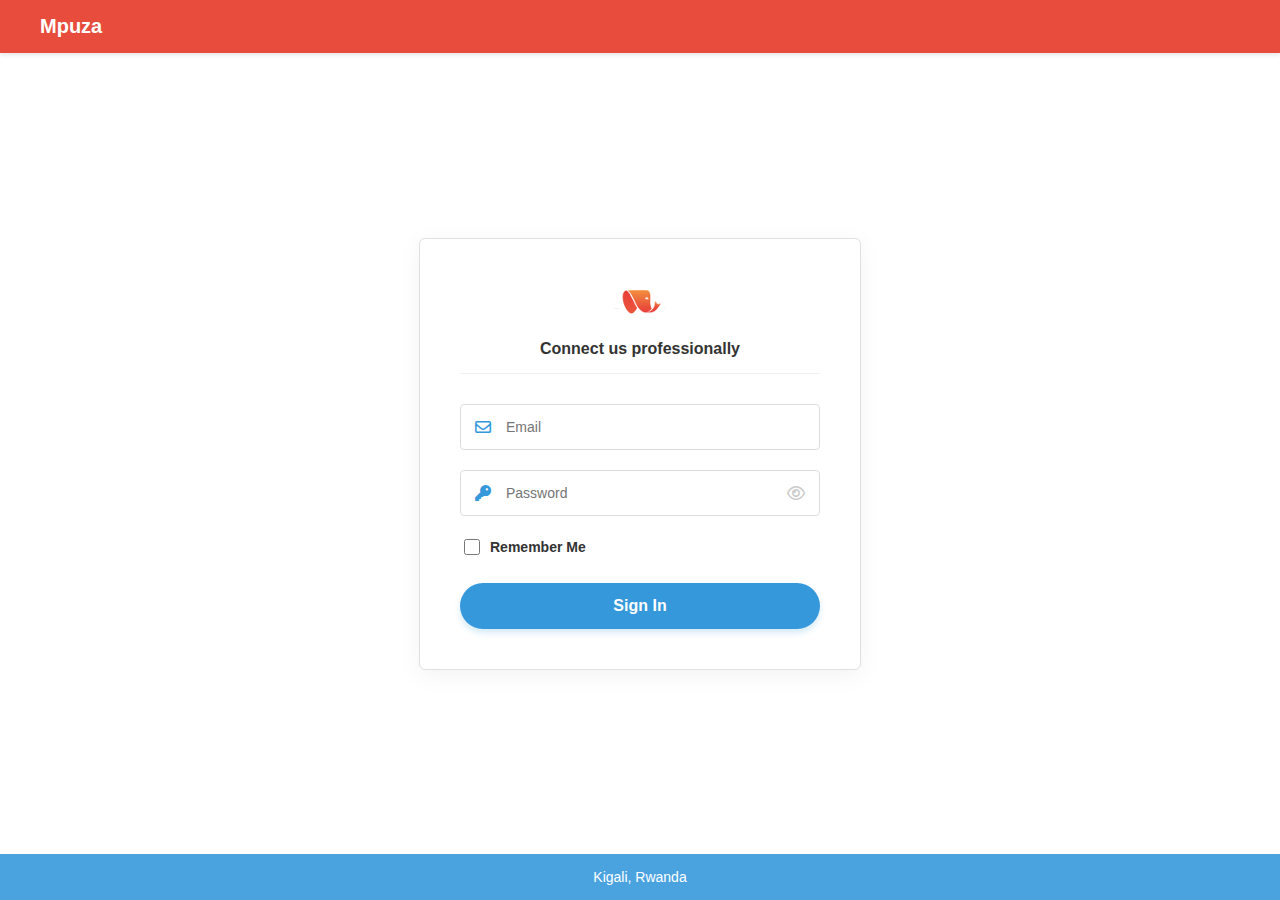
<file: index.html>
<!DOCTYPE html>
<html lang="en">
<head>
  <meta charset="UTF-8">
  <meta name="viewport" content="width=device-width, initial-scale=1.0">
  <title>MPUZA</title>
  <link rel="stylesheet" href="https://cdnjs.cloudflare.com/ajax/libs/font-awesome/6.4.0/css/all.min.css">
  <link rel="stylesheet" href="style.css">
</head>
<body>
  
  <header>
    <h2>Mpuza</h2>
  </header>
  
  <form action="">
    
    <div class="logo-container">
       <img src="elephant.png" alt="Mpuza Logo" class="form-logo">
    </div>

    <div class="title-container">
        <h2>Connect us professionally</h2>
    </div>
    
    <div class="input-wrapper">
      <i class="fa-regular fa-envelope icon-left"></i>
      <input type="email" id="emailInput" placeholder="Email">
    </div>

    <div class="input-wrapper">
      <i class="fa-solid fa-key icon-left"></i>
      <input type="password" id="passwordInput" placeholder="Password">
      <i class="fa-regular fa-eye icon-right"></i>
    </div>

    <div class="checkbox-wrapper">
      <input type="checkbox" id="rememberMe"> 
      <label for="rememberMe">Remember Me</label>
    </div>

    <input type="submit" value="Sign In">
  </form>

  <footer>
    <h2>Kigali, Rwanda</h2>
  </footer>

</body>
</html>
</file>
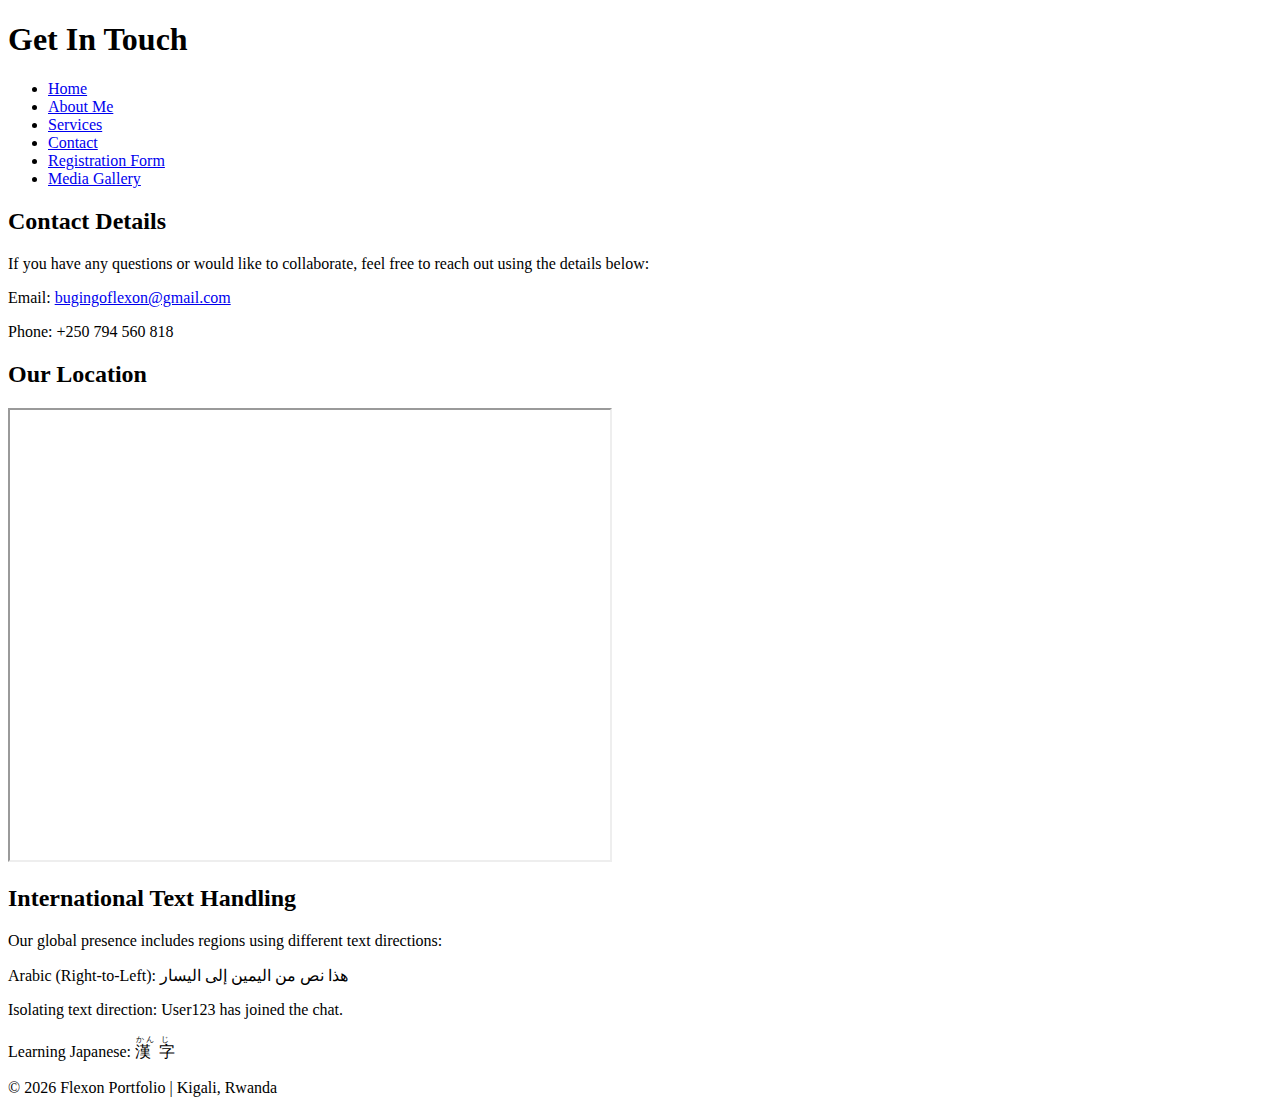
<file: CONTACT.HTML>
<!DOCTYPE html>
<html lang="en">
<head>
    <meta charset="UTF-8">
    <meta name="viewport" content="width=device-width, initial-scale=1.0">
    <title>Contact Us | Professional Portfolio</title>
</head>
<body>

    <header>
        <h1>Get In Touch</h1>
        <nav>
            <ul>
                <li><a href="index.html">Home</a></li>
                <li><a href="about.html">About Me</a></li>
                <li><a href="services.html">Services</a></li>
                <li><a href="contact.html">Contact</a></li>
                <li><a href="form.html">Registration Form</a></li>
                <li><a href="media.html">Media Gallery</a></li>
            </ul>
        </nav>
    </header>

    <main>
        <section>
            <h2>Contact Details</h2>
            <p>If you have any questions or would like to collaborate, feel free to reach out using the details below:</p>
            
            <p>Email: <a href="mailto:bugingoflexon@gmail.com">bugingoflexon@gmail.com</a></p>
            <p>Phone: +250 794 560 818</p>
        </section>

        <section>
            <h2>Our Location</h2>
            <iframe 
                src="https://www.google.com/maps/embed?pb=!1m18!1m12!1m3!1d127606.31502444393!2d30.008064438318724!3d-1.9279182068962656!2m3!1f0!2f0!3f0!3m2!1i1024!2i768!4f13.1!3m3!1m2!1s0x19dca429ed86fd35%3A0x7a22ef2755e3474!2sKigali!5e0!3m2!1sen!2srw!4v1700000000000!5m2!1sen!2srw" 
                width="600" 
                height="450" 
                loading="lazy">
            </iframe>
        </section>

        <section>
            <h2>International Text Handling</h2>
            <p>Our global presence includes regions using different text directions:</p>
            <p>Arabic (Right-to-Left): <bdo dir="rtl">هذا نص من اليمين إلى اليسار</bdo></p>
            <p>Isolating text direction: <bdi>User123</bdi> has joined the chat.</p>
            
            <p>Learning Japanese: <ruby>漢 <rt>かん</rt> 字 <rt>じ</rt></ruby></p>
        </section>
    </main>

    <footer>
        <p>&copy; 2026 Flexon Portfolio | Kigali, Rwanda</p>
    </footer>

</body>
</html>
</file>
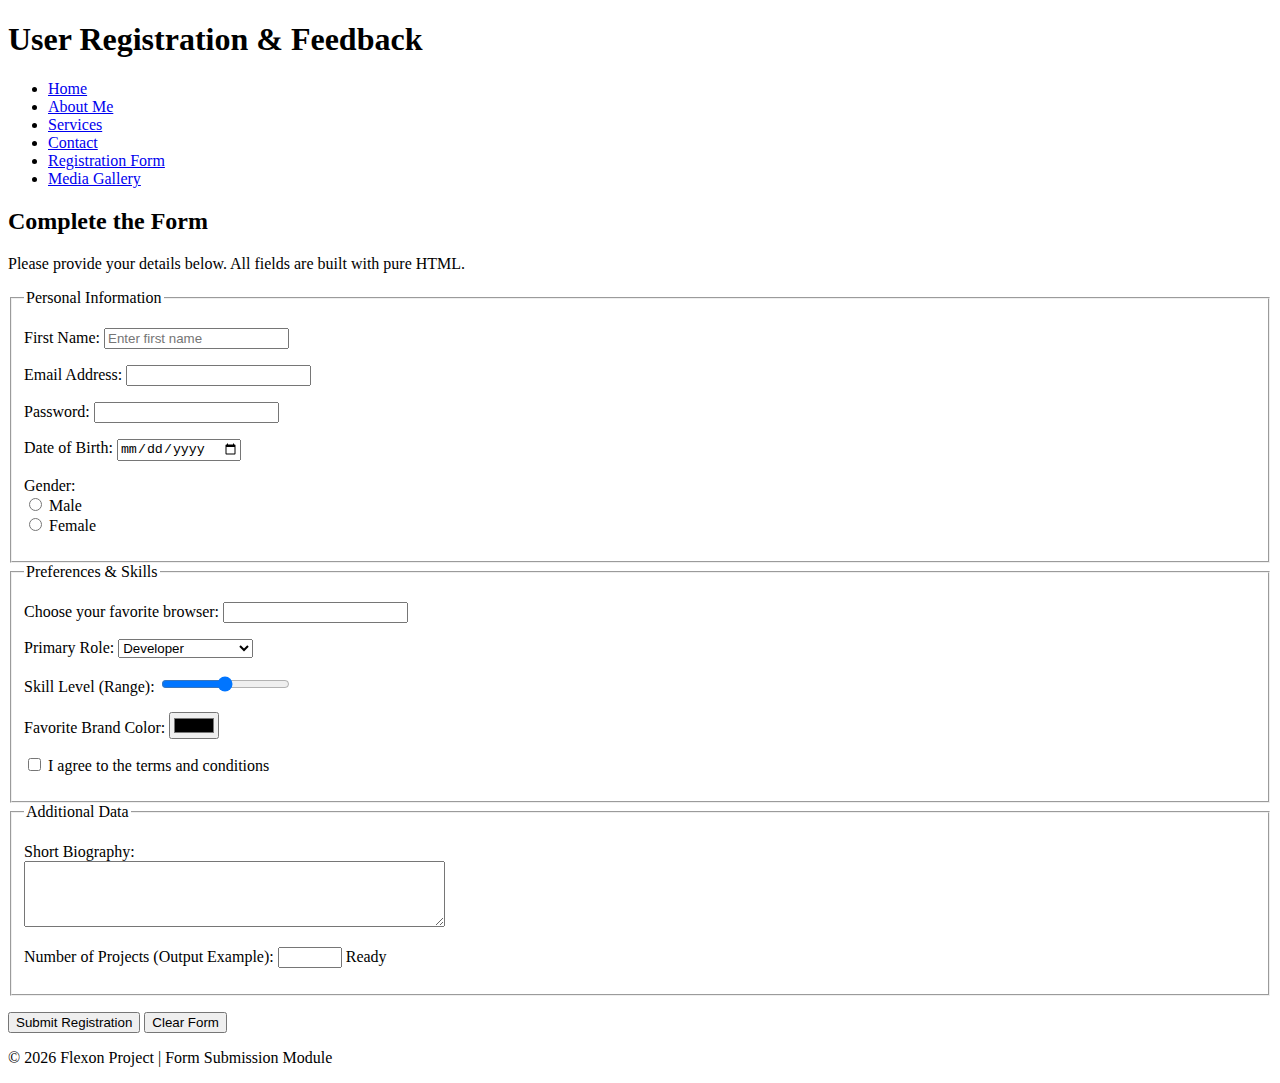
<file: FORM.html>
<!DOCTYPE html>
<html lang="en">
<head>
    <meta charset="UTF-8">
    <meta name="viewport" content="width=device-width, initial-scale=1.0">
    <title>Registration Form | HTML Only Project</title>
</head>
<body>

    <header>
        <h1>User Registration & Feedback</h1>
        <nav>
            <ul>
                <li><a href="index.html">Home</a></li>
                <li><a href="about.html">About Me</a></li>
                <li><a href="services.html">Services</a></li>
                <li><a href="contact.html">Contact</a></li>
                <li><a href="form.html">Registration Form</a></li>
                <li><a href="media.html">Media Gallery</a></li>
            </ul>
        </nav>
    </header>

    <main>
        <section>
            <h2>Complete the Form</h2>
            <p>Please provide your details below. All fields are built with pure HTML.</p>

            <form action="#" method="post">
                <fieldset>
                    <legend>Personal Information</legend>
                    
                    <p>
                        <label for="fname">First Name:</label>
                        <input type="text" id="fname" name="fname" required placeholder="Enter first name">
                    </p>

                    <p>
                        <label for="email">Email Address:</label>
                        <input type="email" id="email" name="email" required>
                    </p>

                    <p>
                        <label for="pass">Password:</label>
                        <input type="password" id="pass" name="pass">
                    </p>

                    <p>
                        <label for="bday">Date of Birth:</label>
                        <input type="date" id="bday" name="bday">
                    </p>

                    <p>
                        <label>Gender:</label><br>
                        <input type="radio" id="male" name="gender" value="male">
                        <label for="male">Male</label><br>
                        <input type="radio" id="female" name="gender" value="female">
                        <label for="female">Female</label>
                    </p>
                </fieldset>

                <fieldset>
                    <legend>Preferences & Skills</legend>
                    
                    <p>
                        <label for="browser">Choose your favorite browser:</label>
                        <input list="browsers" name="browser" id="browser">
                        <datalist id="browsers">
                            <option value="Edge">
                            <option value="Firefox">
                            <option value="Chrome">
                            <option value="Safari">
                        </datalist>
                    </p>

                    <p>
                        <label for="role">Primary Role:</label>
                        <select id="role" name="role">
                            <optgroup label="Technical">
                                <option value="dev">Developer</option>
                                <option value="designer">Designer</option>
                            </optgroup>
                            <optgroup label="Management">
                                <option value="manager">Project Manager</option>
                            </optgroup>
                        </select>
                    </p>

                    <p>
                        <label for="points">Skill Level (Range):</label>
                        <input type="range" id="points" name="points" min="0" max="10">
                    </p>

                    <p>
                        <label for="color">Favorite Brand Color:</label>
                        <input type="color" id="color" name="color">
                    </p>

                    <p>
                        <input type="checkbox" id="terms" name="terms">
                        <label for="terms">I agree to the terms and conditions</label>
                    </p>
                </fieldset>

                <fieldset>
                    <legend>Additional Data</legend>
                    <p>
                        <label for="bio">Short Biography:</label><br>
                        <textarea id="bio" name="bio" rows="4" cols="50"></textarea>
                    </p>
                    
                    <p>
                        <label for="qty">Number of Projects (Output Example):</label>
                        <input type="number" id="qty" name="qty" min="1" max="100">
                        <output name="result" for="qty">Ready</output>
                    </p>
                </fieldset>

                <p>
                    <button type="submit">Submit Registration</button>
                    <button type="reset">Clear Form</button>
                </p>
            </form>
        </section>
    </main>

    <footer>
        <p>&copy; 2026 Flexon Project | Form Submission Module</p>
    </footer>

</body>
</html>
</file>
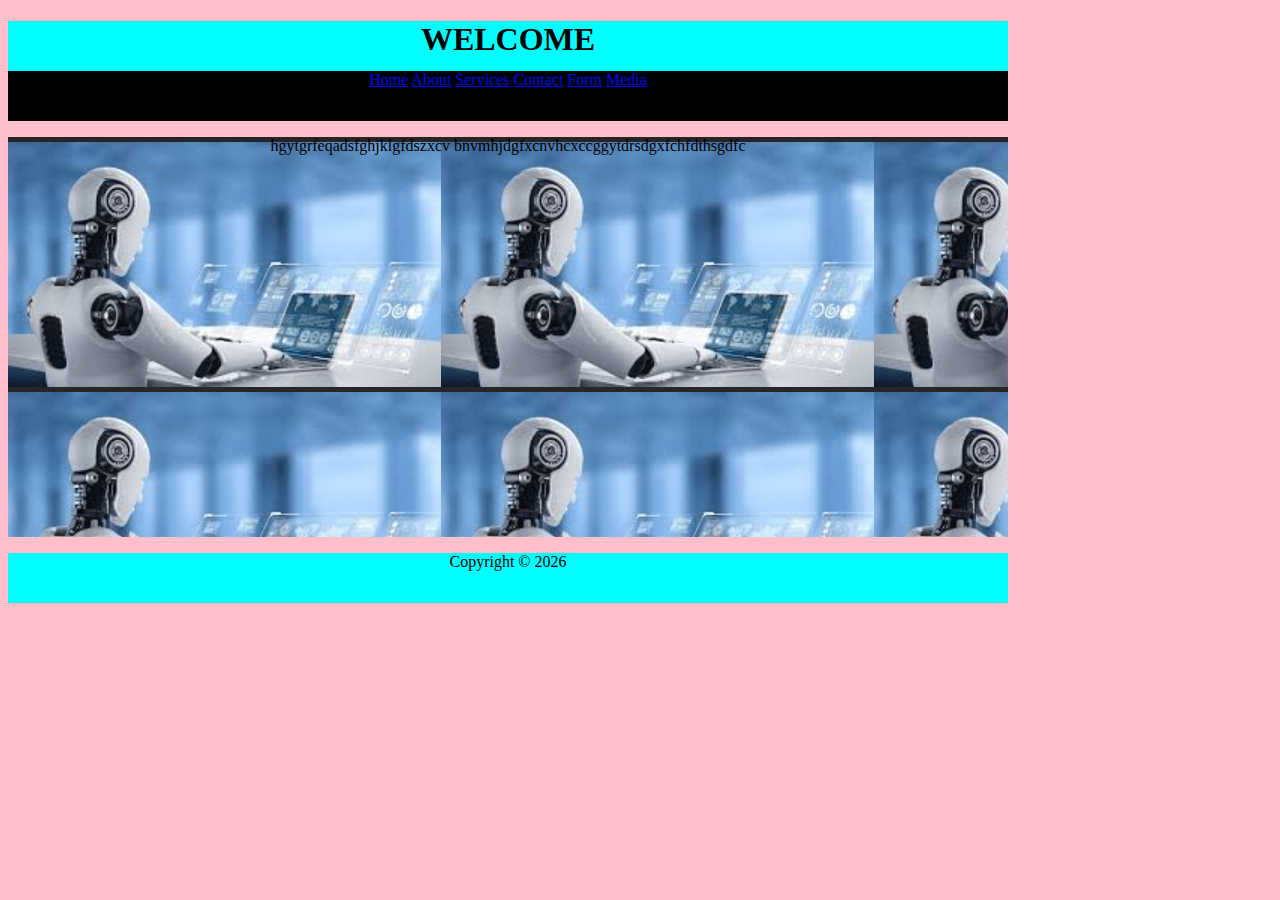
<file: home.html>
<!DOCTYPE html>
<html lang="en">

<head>
    <meta charset="UTF-8">
    <meta name="viewport" content="width=device-width, initial-scale=1.0">
    <title>My Document</title>
    <link rel="stylesheet" href="home.css">
</head>

<body bgcolor="pink">
    <div class="header">
        <center>
            <h1>WELCOME</h1>

        </center>
    </div>
    <div class="link">
        <center>
            <nav>
                <a href="index.html">Home</a>
                <a href="about.html">About</a>
                <a href="services.html">Services</a>
                <a href="contact.html">Contact</a>
                <a href="form.html">Form</a>
                <a href="media.html">Media</a>
            </nav>
        </center>
    </div>
    <div class="body">
        <center>
            <p>hgytgrfeqadsfghjklgfdszxcv bnvmhjdgfxcnvhcxccggytdrsdgxfchfdthsgdfc</p>
        </center>
    </div>
    <div class="footer">
        <center>
            <p>Copyright &copy 2026</p>
        </center>
    </div>
</body>

</html>
</file>
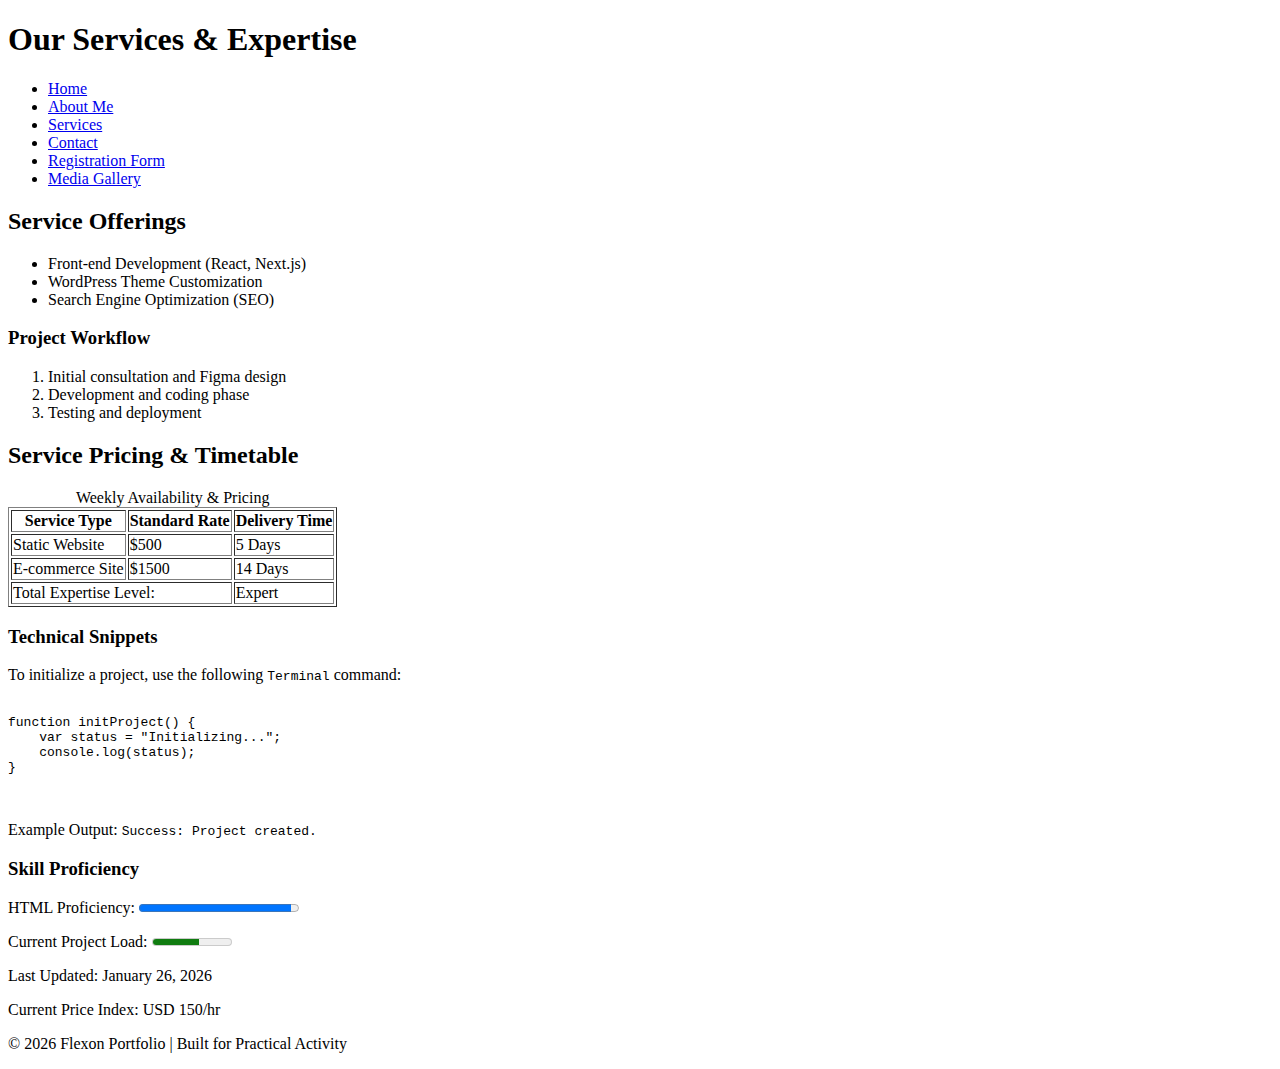
<file: SERVICES.html>
<!DOCTYPE html>
<html lang="en">
<head>
    <meta charset="UTF-8">
    <meta name="viewport" content="width=device-width, initial-scale=1.0">
    <title>Services | Professional Web Solutions</title>
</head>
<body>

    <header>
        <h1>Our Services & Expertise</h1>
        <nav>
            <ul>
                <li><a href="index.html">Home</a></li>
                <li><a href="about.html">About Me</a></li>
                <li><a href="services.html">Services</a></li>
                <li><a href="contact.html">Contact</a></li>
                <li><a href="form.html">Registration Form</a></li>
                <li><a href="media.html">Media Gallery</a></li>
            </ul>
        </nav>
    </header>

    <main>
        <section>
            <h2>Service Offerings</h2>
            <ul>
                <li>Front-end Development (React, Next.js)</li>
                <li>WordPress Theme Customization</li>
                <li>Search Engine Optimization (SEO)</li>
            </ul>

            <h3>Project Workflow</h3>
            <ol>
                <li>Initial consultation and Figma design</li>
                <li>Development and coding phase</li>
                <li>Testing and deployment</li>
            </ol>
        </section>

        <section>
            <h2>Service Pricing & Timetable</h2>
            <table border="1">
                <caption>Weekly Availability & Pricing</caption>
                <colgroup>
                    <col span="1">
                    <col span="2">
                </colgroup>
                <thead>
                    <tr>
                        <th>Service Type</th>
                        <th>Standard Rate</th>
                        <th>Delivery Time</th>
                    </tr>
                </thead>
                <tbody>
                    <tr>
                        <td>Static Website</td>
                        <td>$500</td>
                        <td>5 Days</td>
                    </tr>
                    <tr>
                        <td>E-commerce Site</td>
                        <td>$1500</td>
                        <td>14 Days</td>
                    </tr>
                </tbody>
                <tfoot>
                    <tr>
                        <td colspan="2">Total Expertise Level:</td>
                        <td>Expert</td>
                    </tr>
                </tfoot>
            </table>
        </section>

        <section>
            <h3>Technical Snippets</h3>
            <p>To initialize a project, use the following <kbd>Terminal</kbd> command:</p>
            <pre>
<code>
function initProject() {
    var status = "Initializing...";
    console.log(status);
}
</code>
            </pre>
            <p>Example Output: <samp>Success: Project created.</samp></p>
        </section>

        <section>
            <h3>Skill Proficiency</h3>
            <p>HTML Proficiency: <progress value="95" max="100">95%</progress></p>
            <p>Current Project Load: <meter value="0.6">60%</meter></p>
            <p>Last Updated: <time datetime="2026-01-26">January 26, 2026</time></p>
            <p>Current Price Index: <data value="150">USD 150/hr</data></p>
        </section>
    </main>

    <footer>
        <p>&copy; 2026 Flexon Portfolio | Built for Practical Activity</p>
    </footer>

</body>
</html>
</file>
<file: style.css>
body {
    margin: 0;
    padding: 0;
    font-family: 'Segoe UI', Tahoma, Geneva, Verdana, sans-serif;
    background-color: #ffffff;
    height: 100vh;
    display: flex;
    flex-direction: column;
    justify-content: space-between;
}

header {
    background-color: #e74c3c;
    color: white;
    padding: 15px 40px;
    box-shadow: 0 2px 4px rgba(0,0,0,0.1);
}

header h2 {
    margin: 0;
    font-size: 20px;
    font-weight: 700;
}

form {
    background-color: white;
    width: 360px;
    padding: 40px;
    margin: auto;
    border: 1px solid #e0e0e0;
    border-radius: 6px;
    box-shadow: 0 5px 25px rgba(0,0,0,0.05);
    display: flex;
    flex-direction: column;
}

.logo-container {
    text-align: center;
    margin-bottom: 15px;
}
.logo-container i {
    font-size: 40px;
    color: #e67e22;
    background: linear-gradient(45deg, #e67e22, #f39c12);
    -webkit-background-clip: text;
    -webkit-text-fill-color: transparent;
}

.title-container {
    text-align: center;
    margin-bottom: 30px;
    position: relative;
}

.title-container h2 {
    font-size: 16px;
    color: #333;
    font-weight: 700;
    margin: 0;
    padding-bottom: 15px;
    border-bottom: 1px solid #f0f0f0;
}

.input-wrapper {
    position: relative;
    width: 100%;
    margin-bottom: 20px;
}

input[type="email"],
input[type="password"] {
    width: 100%;
    padding: 14px 15px;
    padding-left: 45px;
    padding-right: 45px;
    border: 1px solid #ddd;
    border-radius: 4px;
    box-sizing: border-box;
    font-size: 14px;
    color: #555;
    outline: none;
    transition: border-color 0.3s;
}

input[type="email"]:focus,
input[type="password"]:focus {
    border-color: #3498db;
}

.input-wrapper i {
    position: absolute;
    top: 50%;
    transform: translateY(-50%);
    font-size: 16px;
}

.icon-left {
    left: 15px;
    color: #3498db;
}

.icon-right {
    right: 15px;
    color: #ccc;
    cursor: pointer;
}

.checkbox-wrapper {
    display: flex;
    align-items: center;
    margin-bottom: 25px;
    font-size: 14px;
    font-weight: 600;
    color: #333;
}

.checkbox-wrapper input {
    margin-right: 10px;
    width: 16px;
    height: 16px;
    cursor: pointer;
}

input[type="submit"] {
    background-color: #3498db;
    color: white;
    border: none;
    padding: 14px;
    border-radius: 30px;
    font-size: 16px;
    font-weight: 600;
    cursor: pointer;
    width: 100%;
    box-shadow: 0 4px 6px rgba(52, 152, 219, 0.2);
    transition: background 0.3s;
}

input[type="submit"]:hover {
    background-color: #2980b9;
}

footer {
    background-color: #4aa3df;
    color: white;
    text-align: center;
    padding: 15px;
}

footer h2 {
    margin: 0;
    font-size: 14px;
    font-weight: normal;
}
</file>
<file: home.css>
.header {
    background-color: aqua;
    color: black;
    height: 50px;
    width: 1000px;
}

.link {
    background-color: black;
    color: blue;
    height: 50px;
    width: 1000px;
}

.body {
    background-color: blueviolet;
    height: 400px;
    width: 1000px;
    background-image: url(aa.png);

}

.footer {
    background-color: aqua;
    color: black;
    height: 50px;
    width: 1000px;
}
</file>
